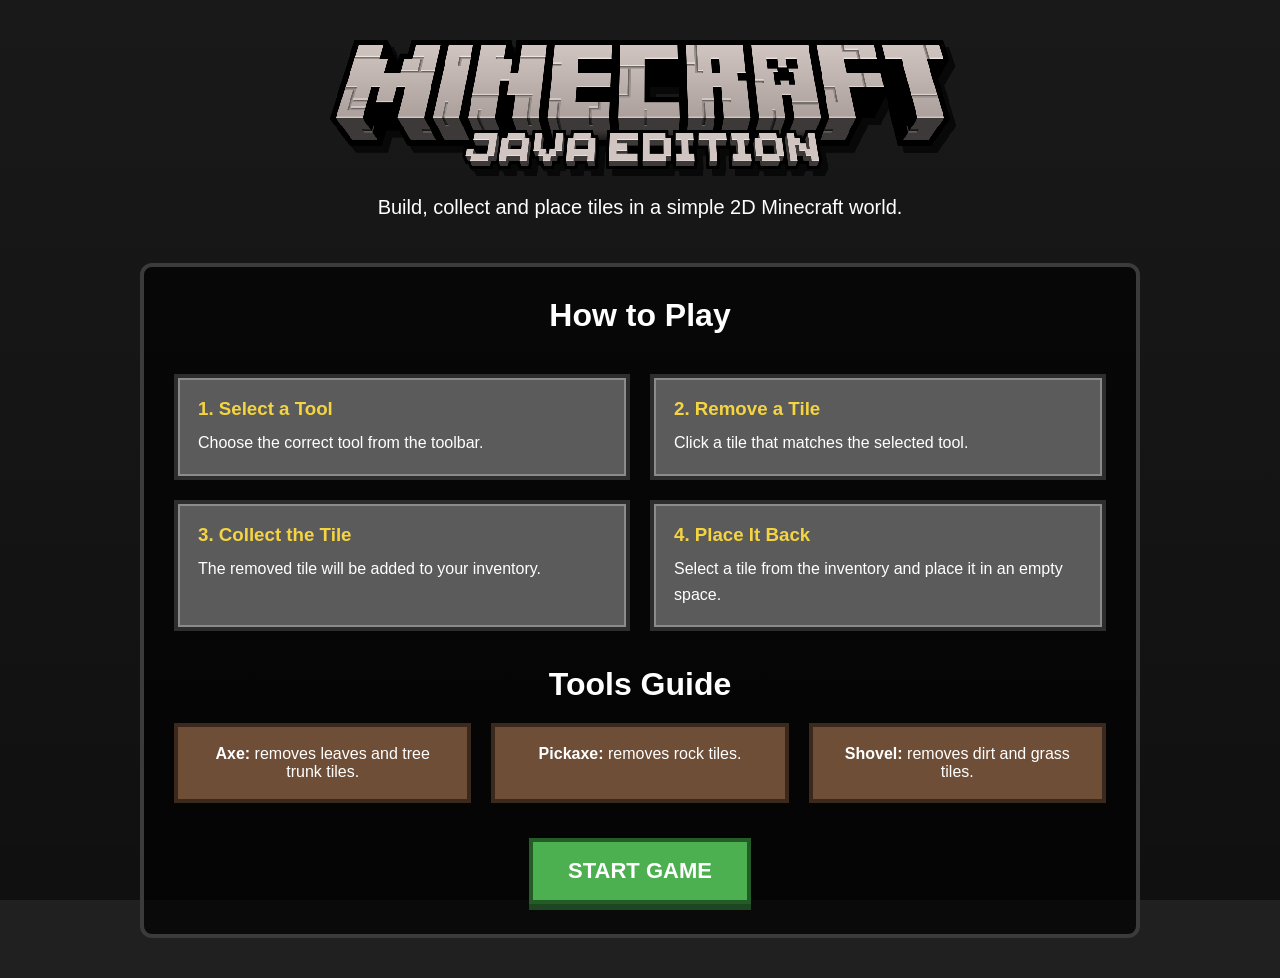
<file: index.html>
<!DOCTYPE html>
<html lang="en">

<head>
    <meta charset="UTF-8">

    <meta name="viewport" content="width=device-width, initial-scale=1.0">

    <title>Ramez-craft</title>

    <link rel="stylesheet" href="styles.css">
</head>

<body class="landing-page">

    <header class="landing-header">
        <img src="assets/images/minecraft-logo.png" alt="Minecraft" class="landing-logo">

        <p>
            Build, collect and place tiles in a simple 2D Minecraft world.
        </p>
    </header>

    <main class="landing-content">

        <section class="tutorial-section">
            <h2>How to Play</h2>

            <article class="tutorial-card">
                <h3>1. Select a Tool</h3>

                <p>
                    Choose the correct tool from the toolbar.
                </p>
            </article>

            <article class="tutorial-card">
                <h3>2. Remove a Tile</h3>

                <p>
                    Click a tile that matches the selected tool.
                </p>
            </article>

            <article class="tutorial-card">
                <h3>3. Collect the Tile</h3>

                <p>
                    The removed tile will be added to your inventory.
                </p>
            </article>

            <article class="tutorial-card">
                <h3>4. Place It Back</h3>

                <p>
                    Select a tile from the inventory and place it in an empty space.
                </p>
            </article>
        </section>

        <section class="tools-guide">
            <h2>Tools Guide</h2>

            <ul class="tools-list">
                <li>
                    <strong>Axe:</strong>
                    removes leaves and tree trunk tiles.
                </li>

                <li>
                    <strong>Pickaxe:</strong>
                    removes rock tiles.
                </li>

                <li>
                    <strong>Shovel:</strong>
                    removes dirt and grass tiles.
                </li>
            </ul>
        </section>

        <a href="game.html" class="start-button">
            Start Game
        </a>

    </main>

</body>

</html>
</file>
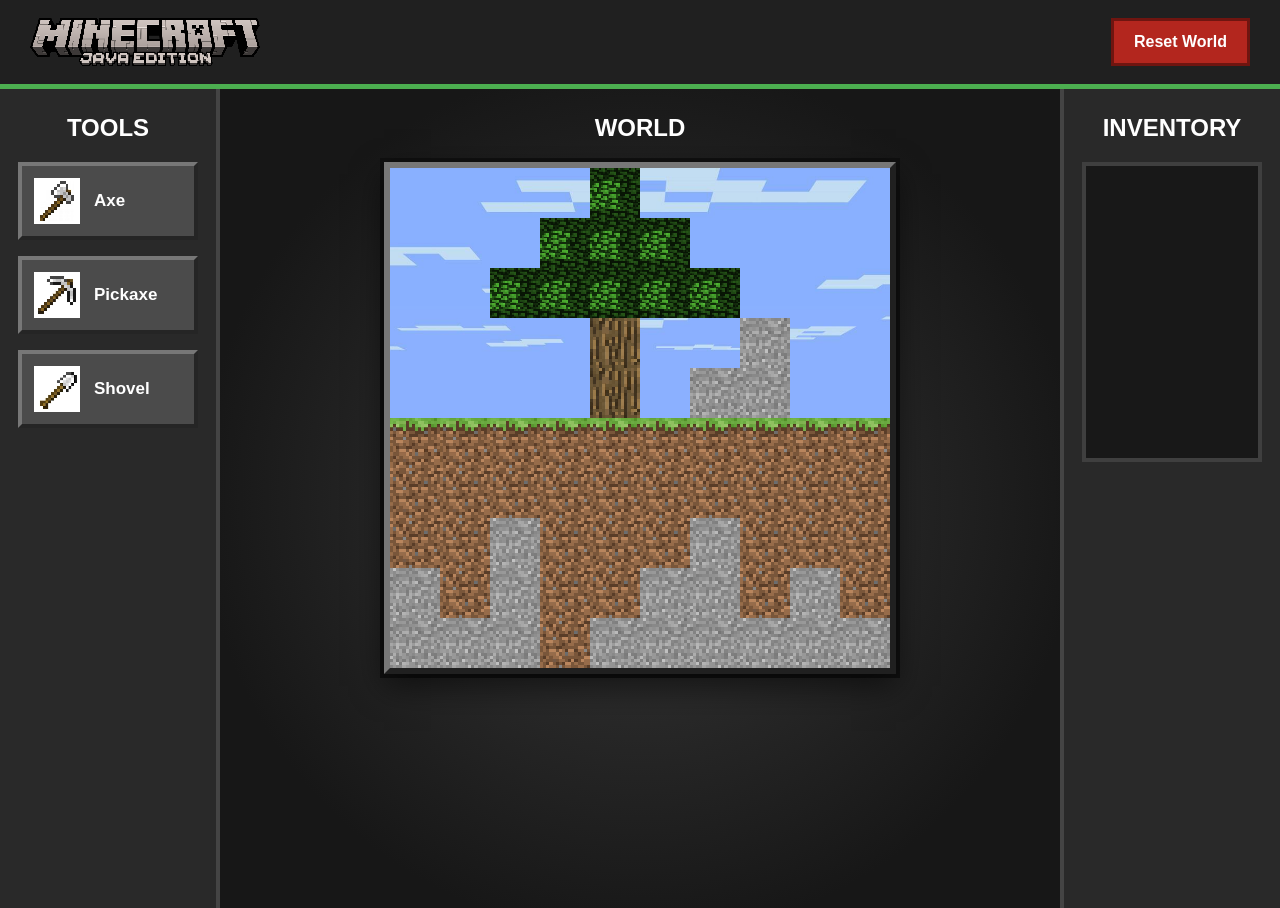
<file: game.html>
<!DOCTYPE html>
<html lang="en">

<head>
    <meta charset="UTF-8">

    <meta name="viewport" content="width=device-width, initial-scale=1.0">

    <title>Ramez-craft</title>

    <link rel="stylesheet" href="styles.css">
</head>

<body>

    <header class="game-header">
        <a href="index.html" class="game-logo-link">
            <img src="assets/images/minecraft-logo.png" alt="Minecraft" class="game-logo">
        </a>

        <button type="button" class="reset-button">
            Reset World
        </button>
    </header>

    <main class="game-layout">

        <aside class="toolbar">
            <h2>Tools</h2>

            <button type="button" class="tool" data-tool="axe" aria-label="Select axe">
                <img src="assets/images/axe.jpg" alt="" class="tool-icon">

                <span>Axe</span>
            </button>

            <button type="button" class="tool" data-tool="pickaxe" aria-label="Select pickaxe">
                <img src="assets/images/pickaxe.jpg" alt="" class="tool-icon">

                <span>Pickaxe</span>
            </button>

            <button type="button" class="tool" data-tool="shovel" aria-label="Select shovel">
                <img src="assets/images/shovel.jpg" alt="" class="tool-icon">

                <span>Shovel</span>
            </button>
        </aside>

        <section class="world-section">
            <h2>World</h2>

            <div class="world"></div>
        </section>

        <aside class="inventory-section">
            <h2>Inventory</h2>

            <div class="inventory"></div>
        </aside>

    </main>

    <script src="script.js"></script>
</body>

</html>
</file>
<file: styles.css>
/* =========================
   General Reset
========================= */

* {
    margin: 0;
    padding: 0;
    box-sizing: border-box;
}

body {
    min-height: 100vh;
    font-family: Arial, Helvetica, sans-serif;
}


/* =========================
   Landing Page
========================= */

.landing-page {
    min-height: 100vh;
    padding: 40px 20px;
    color: #ffffff;
    background-color: #202020;
    background-image:
        linear-gradient(rgba(0, 0, 0, 0.22),
            rgba(0, 0, 0, 0.5));
    background-position: center;
    background-repeat: no-repeat;
    background-size: cover;
    background-attachment: fixed;
}

.landing-logo {
    display: block;
    width: min(100%, 620px);
    height: auto;
    margin: 0 auto 22px;
    image-rendering: pixelated;
    filter: drop-shadow(6px 7px 0 rgba(0, 0, 0, 0.65));
}

.game-logo-link {
    display: block;
    line-height: 0;
}

.game-logo {
    display: block;
    width: 230px;
    max-width: 100%;
    height: auto;
    image-rendering: pixelated;
}

.landing-header {
    max-width: 900px;
    margin: 0 auto 40px;
    text-align: center;
}

.landing-header p {
    font-size: 20px;
    line-height: 1.6;
}

.landing-content {
    width: min(100%, 1000px);
    margin: 0 auto;
    padding: 30px;
    background-color: rgba(0, 0, 0, 0.7);
    border: 4px solid #3b3b3b;
    border-radius: 12px;
}

.landing-logo {
    display: block;
    width: min(100%, 620px);
    height: auto;
    margin: 0 auto 22px;
    image-rendering: pixelated;
    filter: drop-shadow(6px 7px 0 rgba(0, 0, 0, 0.65));
}

.game-logo-link {
    display: block;
    line-height: 0;
}

.game-logo {
    display: block;
    width: 230px;
    max-width: 100%;
    height: auto;
    image-rendering: pixelated;
}

.tutorial-section h2,
.tools-guide h2 {
    margin-bottom: 20px;
    text-align: center;
    font-size: 32px;
}

.tutorial-section {
    display: grid;
    grid-template-columns: repeat(2, 1fr);
    gap: 20px;
}

.tutorial-section>h2 {
    grid-column: 1 / -1;
}

.tutorial-card {
    padding: 20px;
    background-color: #5b5b5b;
    border: 4px solid #2d2d2d;
    box-shadow: inset 0 0 0 2px #8b8b8b;
}

.tutorial-card h3 {
    margin-bottom: 10px;
    color: #f5d442;
}

.tutorial-card p {
    line-height: 1.6;
}

.tools-guide {
    margin-top: 35px;
}

.tools-list {
    display: flex;
    justify-content: center;
    gap: 20px;
    list-style: none;
}

.tools-list li {
    flex: 1;
    padding: 18px;
    text-align: center;
    background-color: #6f4e37;
    border: 4px solid #3c291e;
}

.start-button {
    display: block;
    width: fit-content;
    margin: 35px auto 0;
    padding: 16px 35px;
    color: #ffffff;
    background-color: #4caf50;
    border: 4px solid #245c27;
    text-decoration: none;
    font-size: 22px;
    font-weight: bold;
    text-transform: uppercase;
    box-shadow: 0 6px 0 #1e4620;
    transition: transform 0.2s ease;
}

.start-button:hover {
    transform: translateY(-3px);
}

.start-button:active {
    transform: translateY(3px);
    box-shadow: 0 3px 0 #1e4620;
}


/* =========================
   Game Page
========================= */

.game-header {
    display: flex;
    justify-content: space-between;
    align-items: center;
    padding: 18px 30px;
    color: #ffffff;
    background-color: #202020;
    border-bottom: 5px solid #4caf50;
}

.reset-button {
    padding: 12px 20px;
    color: #ffffff;
    background-color: #b3261e;
    border: 3px solid #6f1510;
    cursor: pointer;
    font-size: 16px;
    font-weight: bold;
}

.reset-button:hover {
    background-color: #d0342c;
}

.game-layout {
    display: grid;
    grid-template-columns: 220px 1fr 220px;
    min-height: calc(100vh - 81px);
    background-color: #181818;
}

.toolbar,
.inventory-section {
    padding: 25px 18px;
    color: #ffffff;
    background-color: #292929;
}

.toolbar {
    border-right: 4px solid #444444;
}

.inventory-section {
    border-left: 4px solid #444444;
}

.toolbar h2,
.inventory-section h2,
.world-section h2 {
    margin-bottom: 20px;
    text-align: center;
    text-transform: uppercase;
}

.world-section {
    padding: 25px;
    overflow: auto;
    color: #ffffff;
    background:
        radial-gradient(circle at center,
            #383838 0%,
            #171717 75%);
}

.world {
    display: grid;
    grid-template-columns: repeat(10, 50px);
    grid-template-rows: repeat(10, 50px);
    width: fit-content;
    margin: 0 auto;

    background-color: #75c7f0;
    background-image: url("assets/images/sky.jpg");
    background-position: center;
    background-repeat: no-repeat;
    background-size: cover;

    border: 6px solid;
    border-color: #777777 #202020 #202020 #777777;
    box-shadow:
        0 12px 30px rgba(0, 0, 0, 0.55),
        0 0 0 4px #101010;
}

.world.wrong-action {
    animation: wrong-action 0.3s ease;
}

@keyframes wrong-action {
    0% {
        transform: translateX(0);
    }

    25% {
        transform: translateX(-8px);
    }

    50% {
        transform: translateX(8px);
    }

    75% {
        transform: translateX(-5px);
    }

    100% {
        transform: translateX(0);
    }
}

.tile {
    width: 50px;
    height: 50px;
    background-position: center;
    background-repeat: no-repeat;
    background-size: cover;
    image-rendering: pixelated;
    cursor: pointer;
    user-select: none;
}

.tile-sky {
    background-color: transparent;
    background-image: none;
}

.tile-grass {
    background-color: #5f9d36;
    background-image: url("assets/images/grass.png");
}

.tile-dirt {
    background-color: #765136;
    background-image: url("assets/images/dirt.jpg");
}

.tile-rock {
    background-color: #747474;
    background-image: url("assets/images/rock.jpg");
}

.tile-tree {
    background-color: #467a37;
    background-image: url("assets/images/leaves.png");
}

.tile-trunk {
    background-color: #8b5a2b;
    background-image: url("assets/images/trunk.jpg");
}

.tile:focus-visible {
    position: relative;
    z-index: 2;
    outline: 4px solid #ffeb3b;
    outline-offset: -4px;
}

.tool {
    display: flex;
    align-items: center;
    gap: 14px;
    width: 100%;
    margin-bottom: 16px;
    padding: 12px;
    color: #ffffff;
    background-color: #4b4b4b;
    border: 4px solid;
    border-color: #777777 #252525 #252525 #777777;
    cursor: pointer;
    font-family: inherit;
    font-size: 17px;
    font-weight: bold;
    text-align: left;
    image-rendering: pixelated;
    transition:
        transform 0.15s ease,
        filter 0.15s ease,
        background-color 0.15s ease;
}

.tool:hover {
    filter: brightness(1.18);
    transform: translateY(-2px);
}

.tool:active {
    border-color: #252525 #777777 #777777 #252525;
    transform: translateY(1px);
}

.tool.selected {
    color: #1d1d1d;
    background-color: #8bc34a;
    border-color: #d4ff9e #3d681d #3d681d #d4ff9e;
    box-shadow: 0 0 14px rgba(139, 195, 74, 0.85);
}

.tool-icon {
    width: 46px;
    height: 46px;
    object-fit: contain;
    image-rendering: pixelated;
    pointer-events: none;
}

.inventory-item.tile-tree,
.inventory-item.tile-trunk,
.inventory-item.tile-rock,
.inventory-item.tile-dirt,
.inventory-item.tile-grass {
    background-position: center;
    background-repeat: no-repeat;
    background-size: cover;
    image-rendering: pixelated;
}

.inventory {
    display: grid;
    grid-template-columns: repeat(2, 70px);
    align-content: start;
    justify-content: center;
    gap: 12px;
    min-height: 300px;
    padding: 12px;
    background-color: #181818;
    border: 4px solid #3f3f3f;
}

.inventory-item {
    position: relative;
    width: 70px;
    height: 70px;
    border: 4px solid #555;
    cursor: pointer;

    background-position: center;
    background-repeat: no-repeat;
    background-size: cover;

    image-rendering: pixelated;
}

.inventory-item:hover {
    border-color: #ffffff;
    transform: scale(1.05);
}

.inventory-item.selected {
    border-color: #f5d442;
    box-shadow: 0 0 12px rgba(245, 212, 66, 0.9);
    transform: scale(1.05);
}

.inventory-count {
    position: absolute;
    right: 4px;
    bottom: 4px;
    display: grid;
    place-items: center;
    min-width: 25px;
    height: 25px;
    padding: 2px 6px;
    color: #ffffff;
    background-color: rgba(0, 0, 0, 0.85);
    border: 2px solid #ffffff;
    border-radius: 50%;
    font-size: 14px;
    font-weight: bold;
}

.inventory-name {
    position: absolute;
    left: 3px;
    bottom: 3px;
    max-width: 48px;
    padding: 2px 4px;
    overflow: hidden;
    color: #ffffff;
    background-color: rgba(0, 0, 0, 0.78);
    font-size: 10px;
    font-weight: bold;
    text-overflow: ellipsis;
    text-transform: capitalize;
    white-space: nowrap;
}


/* =========================
   Responsive Design
========================= */

@media (max-width: 850px) {
    .tutorial-section {
        grid-template-columns: 1fr;
    }

    .tools-list {
        flex-direction: column;
    }

    .game-layout {
        grid-template-columns: 1fr;
    }

    .toolbar,
    .inventory-section {
        border: none;
    }
}

@media (max-width: 550px) {
    .landing-header h1 {
        font-size: 42px;
    }

    .landing-content {
        padding: 20px;
    }

    .game-header {
        flex-direction: column;
        gap: 15px;
        text-align: center;
    }
}

/* If an image file is missing, the background color still keeps the game usable. */
.tool-icon {
    font-size: 0;
}

.tool-icon[src=""],
.tool-icon:not([src]) {
    display: none;
}
</file>
